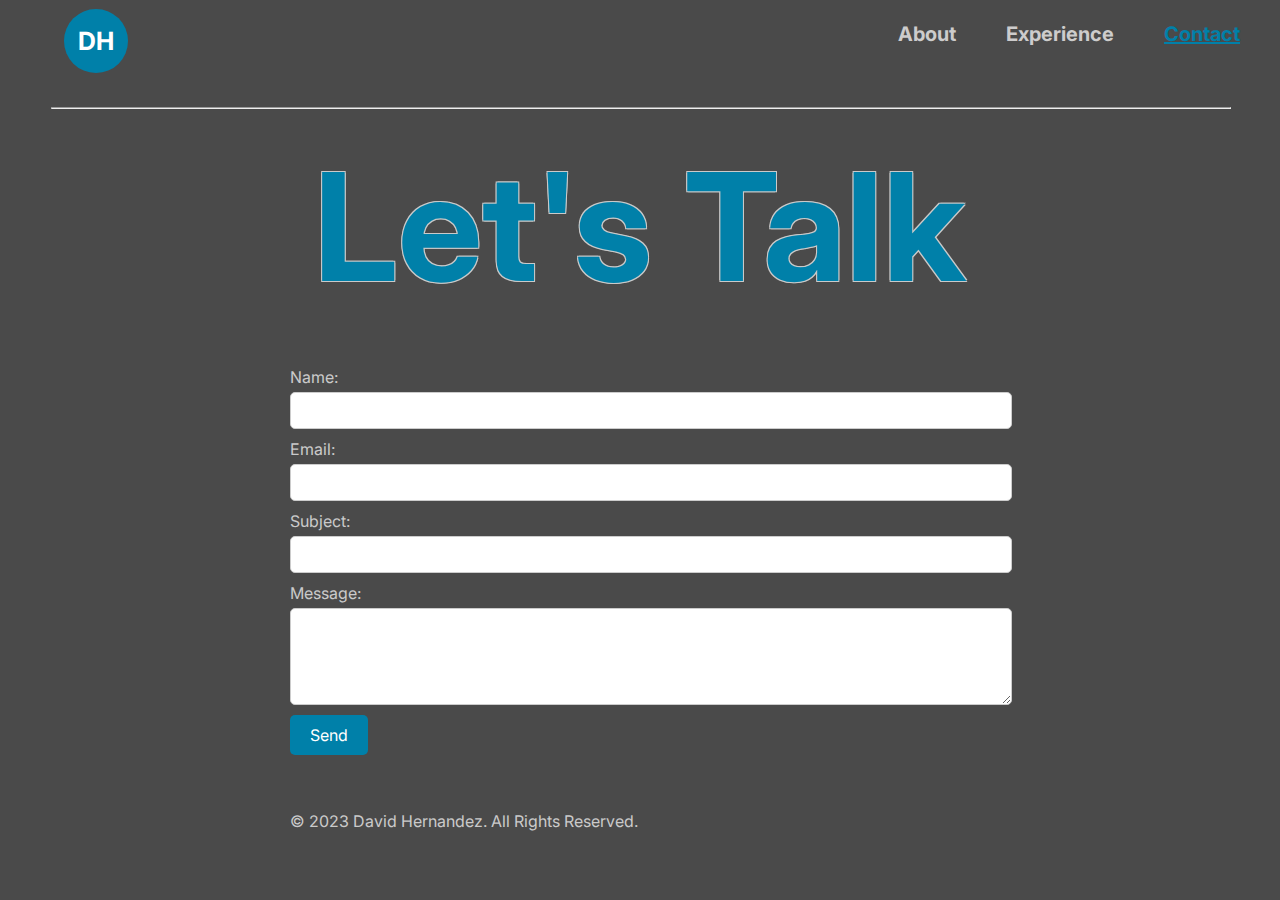
<file: contact.html>
<!DOCTYPE html>
<html>

<head>
    <link href="https://fonts.googleapis.com/css?family=Inter&display=swap" rel="stylesheet" />
    <link href="./css/main.css" rel="stylesheet" />
    <link rel="icon" type="image/x-icon" href="./images/dhimage.png">
    <meta charset="UTF-8">
    <meta http-equiv="X-UA-Compatible" content="IE=edge">
    <meta name="viewport" content="width=device-width, initial-scale=1.0">
    <title>Contact David Hernandez</title>

</head>

<body>
    <header>
        <div class="headerbar">
            <hr>
        </div>
        <a href="index.html"><div class="logo">DH</div></a>

        <nav class="navbar">
            <ul>
              <li><a href="about.html">About</a></li>
              <li><a href="expPage.html">Experience</a></li>
              <li><a href="contact.html" class="active">Contact</a></li>
            </ul>
          </nav>

    </header>


    <p class="talk"><b>Let's Talk</b></p>

    <main class="contactmain">
        <form method="post" action="submit-form.php">
            <label for="name">Name:</label>
            <input type="text" name="name" id="name" required>

            <label for="email">Email:</label>
            <input type="email" name="email" id="email" required>

            <label for="subject">Subject:</label>
            <input type="text" name="subject" id="subject" required>

            <label for="message">Message:</label>
            <textarea name="message" id="message" rows="5" required></textarea>

            <input type="submit" value="Send">
        </form>
    </main>

    <footer>
        <p>&copy; 2023 David Hernandez. All Rights Reserved.</p>
    </footer>
</body>
</html>
</file>
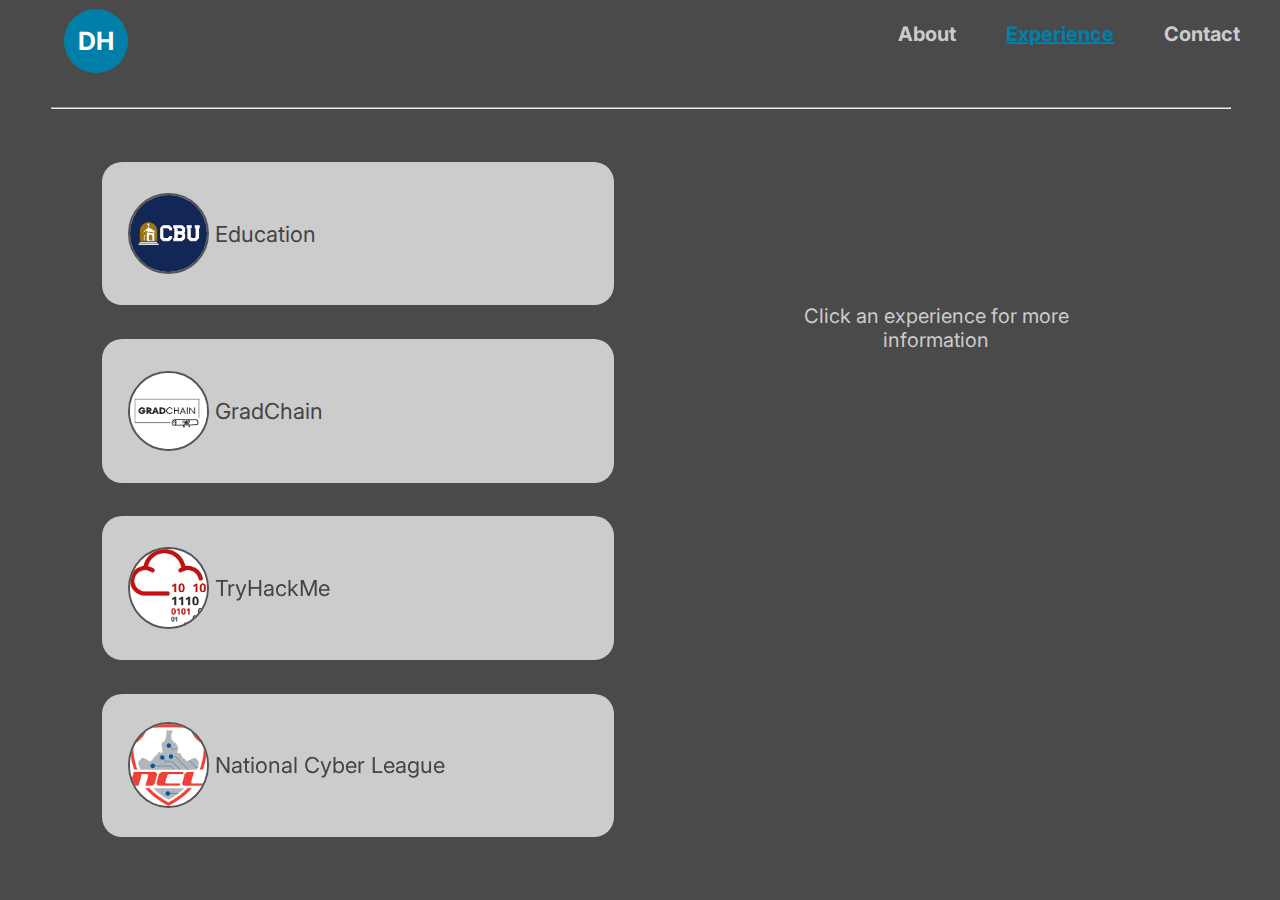
<file: expPage.html>
<!DOCTYPE html>
<html>

<head>
    <link href="https://fonts.googleapis.com/css?family=Inter&display=swap" rel="stylesheet" />
    <link href="./css/main.css" rel="stylesheet" />
    <link rel="icon" type="image/x-icon" href="./images/dhimage.png">
    <meta charset="UTF-8">
    <meta http-equiv="X-UA-Compatible" content="IE=edge">
    <meta name="viewport" content="width=device-width, initial-scale=1.0">
    <script src="./js/main.js"></script>
    <title>David Hernandez's Experience</title>
</head>

<body>

    <header>
        <div class="headerbar">
            <hr>
        </div>

        <a href="index.html"><div class="logo">DH</div></a>

        <nav class="navbar">
            <ul>
                <li><a href="about.html">About</a></li>
                <li><a href="expPage.html" class="active">Experience</a></li>
                <li><a href="contact.html">Contact</a></li>
            </ul>
        </nav>
    </header>


    <p class="clickforexp">Click an experience for more information</p>
    <div class="expgrid">

        <div class="buttoncontainer">
            <img class="explogo" src="./images/cbu.png" alt="CBU">
            <input class="expbutton" id="education" type="button" value="Education" onclick="showDiv('Div1')" />
        </div>

        <div class="buttoncontainer">
            <img class="explogo" src="./images/gradchain1.png" alt="GradChain Logo">
            <input class="expbutton" id="gradchain" type="button" value="GradChain" onclick="showDiv('Div2')" />
        </div>

        <div class="buttoncontainer">
            <img class="explogo" src="./images/tryhackme.png" alt="TryHackMe">
            <input class="expbutton" id="tryhackme" type="button" value="TryHackMe" onclick="showDiv('Div3')" />
        </div>

        <div class="buttoncontainer">
            <img class="explogo" src="./images/ncl.png" alt="National Cyber League">
            <input class="expbutton" id="ncl" type="button" value="National Cyber League" onclick="showDiv('Div4')" />
        </div>
    </div>

    <div class="expinfo" id="Div1">

        <img class="expimage" src="./images/butte-cbu.jpg" alt="Education">
        <p>
            My college education began at Butte College in Oroville, California. At the age of thirteen, I was
            enrolled
            into my first college class. After completing my college general education, I transferred to California
            Baptist University in Riverside, California. Here, I am majoring in computer science and am interested
            in
            the field of cybersecurity.
        </p>
    </div>

    <div class="expinfo" id="Div2">

        <img class="expimage" src="./images/gradchain2.png" alt="GradChain">
        <p>
            GradChain is a web application that I have been developing with a team as a school project. <br>
            Utilizing blockchain technology to cryptographically verify documents, GradChain allows
            universities to upload student diplomas for convenient verification. Employers searching for candidates
            can
            then view a student’s diploma or credentials through the website, knowing each document is authentic and
            the
            candidate is qualified.<br><br>
        </p>

        <h2>How does it work?</h2>
        <img class="ipfsimage" src="./images/ipfs.png" alt="IPFS">

        <p>
            The Interplanetary File System (IPFS) is essentially a blockchain database that stores files as
            fragments of
            data on thousands of devices and retrieves the file by rebuilding each fragment through a Content
            Identifier
            (CID). By uploading a file to IPFS, GradChain can verify the untampered and genuine nature of the file
            for
            the employer.

            Click below to view the application’s GitHub repository.
        </p>
        <button class="linkbutton" onclick="openTab('https://github.com/SimeonRinkenberger/GradChain')">GradChain
            Repo</button>
    </div>

    <div class="expinfo" id="Div3">
        <img class="expimage" src="./images/tryhackme2.png" alt="TryHackMe">

        <p>
            TryHackMe is an online platform that provides users with a simulated virtual environment to practice and
            learn about cybersecurity and hacking. The platform offers various interactive and gamified
            cybersecurity
            challenges and training modules that cover a wide range of topics, including penetration testing, web
            application security, digital forensics, cryptography, and more.<br><br>

            In 2021, I ran a blog in which I completed a TryHackMe room a week for ten weeks. The button below will
            take
            you to this website.
        </p>

        <button class="linkbutton" onclick="openTab('https://digitallydave.github.io')">TryHackMe Blog</button>

    </div>

    <div class="expinfo" id="Div4">
        <img class="expimage" src="./images/ncl2.png" alt="NCL">
        <p>
            The National Cyber League (NCL) is a biannual cybersecurity competition that provides participants with
            hands-on experience in real-world cybersecurity scenarios.<br><br>

            I competed in the 2021 fall competition. This competition provided me with experience in cryptography,
            network traffic analysis, enumeration, and web application exploitation.
        </p>
    </div>
</body>
</html>
</file>
<file: css/main.css>
body {
  background: rgba(74, 74, 74, 1);
  top: 0;
  left: 0;
  right: 0;
  bottom: 0;
  opacity: 1;
  z-index: -1; 
}

header, main, footer {
	margin: 0 auto;
	max-width: 700px;
	padding: 20px;
  color: #cacaca;
  font-family: Inter;
  font-size: 16px;
}

.contactmain {
  margin-top: -120px;
}

.headerbar {
  background: rgba(74, 74, 74, 1);
  position: fixed;
  top: 0;
  left: 0;
  height: 12.5%;
  width: 100vw;
  z-index: 3;
  min-height: 50px;
}

.logo {
  width: 5vw;
  height: 5vw;
  min-width: 50px;
  min-height: 50px;
  background: rgba(0, 128, 169, 1);
  opacity: 1;
  position: fixed;
  border-radius: 50%;
  top: 1%;
  left: 5%;
  z-index: 3;
  display: flex;
  justify-content: center;
  align-items: center;
  color: rgba(255, 255, 255, 1);
  font-family: Inter;
  font-weight: Bold;
  font-size: 25px;
}

hr {
  position: fixed;
  top: 11%;
  left: 4%;
  width: 92%;
  z-index: 3;
  display: block;
}

.navbar {
  position: fixed;
  top: 0;
  right: 0;
  z-index: 3;
}

.navbar ul li a.active {
  color: rgba(0, 128, 169, 1);
  text-decoration: underline;
}

.navbar ul {
  list-style: none;
  margin-top: 3%;
  padding: 0;
  display: flex;
}

.navbar li {
  margin-right: 30px;
}

.navbar li:last-child {
  margin-right: 30px;
}

.navbar a {
  display: block;
  color: rgba(205, 204, 204, 1);
  font-family: Inter;
  font-weight: Bold;
  font-size: 20px;
  padding: 10px;
}

.about {
  position: relative;
}

.experience {
  position: absolute;
  left: 108px;
}

.contact {
  position: absolute;
  left: 260px;
}

.navbar ul li a:hover {
  color: rgb(137, 137, 137);
}

.logo:hover {
  color: rgb(137, 137, 137);
}

a {
  color: inherit;
  text-decoration: none;
}

/* Home page specific */
.gradient {
  width: 100%;
  height: 75%;
  background: linear-gradient(to top, rgba(0, 0, 0, 1), rgba(0, 0, 0, 0));
  position: fixed;
  top: 0px;
  left: 0px;
  border: 1px solid linear-gradient(rgba(0, 0, 0, 1), rgba(0, 0, 0, 0));
  z-index: 1;
}

.bottomborder {
  height: 25%;
  width: 100%;
  background-color: black;
  position: fixed;
  left: 0;
  bottom: 0;
}

.home::before {
  content: "";
  background-image: url("../images/background.png");
  background-size: cover;
  background-repeat: no-repeat;
  background-attachment: fixed;
  position: absolute;
  top: 0;
  left: 0;
  right: 0;
  bottom: 0;
  opacity: 0.5;
  z-index: -1;
}

.dh {
  color: rgba(0, 128, 168, 0.5);
  position: fixed;
  top: -10%;
  left: 62px;
  font-family: Cabin;
  font-weight: Regular;
  font-size: 600px;
  text-align: left;
  z-index: -1;
}

.name {
  color: rgba(213, 213, 213, 1);
  position: absolute;
  top: 65%;
  left: 10%;
  font-family: Inter;
  font-weight: Regular;
  font-size: 60px;
  z-index: 2;
}

.description {
  width: 825px;
  color: rgba(255, 255, 255, 1);
  position: absolute;
  top: 75%;
  left: 10%;
  font-family: Inter;
  font-weight: Regular;
  font-size: 20px;
  text-align: left;
  z-index: 2;
}

.experiencebutton {
  color: rgb(255, 255, 255);
  position: absolute;
  font-size: large;
  top: 95%;
  left: 10%;
  width: 250px;
  height: 60px;
  background: rgba(0, 128, 169, 1);
  border-radius: 20px;
  z-index: 2;
  margin-bottom: 10%;
}

button {
  border: none;
}

button:hover {
  background-color: rgba(0, 127, 169, 0.689);
  color: #888;
}

/* About page specific */
.container {
  display: flex;
  justify-content: center;
  align-items: center;
  height: 100vh;
}

.mainabout {
  width: 80%;
  height: 80%;
  position: relative;
}

.textbox1 {
  width: 55%;
  height: 35%;
  background: rgba(255, 255, 255, 0.1599999964237213);
  opacity: 1;
  position: absolute;
  top: 0;
  right: 0;
  margin-top: 3%;
  margin-right: 3%;
  border: 1px solid rgba(0, 128, 169, 1);
  overflow: hidden;
  padding: 30px;
  box-sizing: border-box;
  padding-top: 30px;
  color: white;
  font-size: 18px;
  font-family: Inter;
  font-weight: Regular;
  display: flex;
  align-content: center;
}

.textbox1 span {
  margin: auto;
}

.textbox2 {
  width: 55%;
  height: 35%;
  background: rgba(255, 255, 255, 0.1599999964237213);
  opacity: 1;
  position: absolute;
  bottom: 0;
  left: 0;
  margin-left: 3%;
  margin-bottom: 3%;
  border: 1px solid rgba(0, 128, 169, 1);
  overflow: hidden;
  padding: 30px;
  box-sizing: border-box;
  color: white;
  font-size: 18px;
  font-family: Inter;
  font-weight: Regular;
  display: flex;
  align-content: center;
}

.textbox2 span {
  margin: auto;
}

.picture1 {
  position: absolute;
  top: 0;
  left: 0;
}

.picture2 {
  position: absolute;
  bottom: 0;
  right: 0;
}

.frame {
  width: 30vw;
  height: 42vh;
  background: rgba(217, 217, 217, 1);
  opacity: 1;
  box-shadow: 0px 5px 5px rgba(0, 0, 0, 0.5);
}

.aboutimage1 {
  width: 86%;
  height: 83%;
  border: solid 10px rgba(0, 128, 169, 1);
  position: absolute;
  top: 50%;
  left: 50%;
  transform: translate(-50%, -50%);
  background: url("../images/david1.png");
  background-position: center center;
  background-size: cover;
}

.aboutimage2 {
  width: 86%;
  height: 83%;
  border: solid 10px rgba(0, 128, 169, 1);
  position: absolute;
  top: 50%;
  left: 50%;
  transform: translate(-50%, -50%);
  background: url("../images/david2.png");
  background-position: center center;
  background-size: cover;
}

/* Experience page specific */
.clickforexp {
  width: 25%;
  color: rgba(205, 204, 204, 1);
  position: absolute;
  margin-top: 20%;
  margin-left: 60%;
  font-family: Inter;
  font-weight: Regular;
  font-size: 20px;
  text-align: center;
}

.gradchain {
  position: absolute;
  top: -450px;
  left: -30px;
}

.explogo {
  max-width: 15%;
  max-height: 80%;
  opacity: 1;
  margin-left: 5%;
  background-position: center center;
  background-size: cover;
  border-radius: 50%;
  border: 2px solid #555;
}

.exptitle {
  position: relative;
  top: -50px;
  left: 20px;
  font-size: 20px;
  font-family: Inter;
  font-weight: Regular;
  text-align: left;
}

.expinfocontainer {
  margin-left: 10%;
}

.expgrid {
  width: 40%;
  height: 75%;
  position: fixed;
  top: 18%;
  left: 8%;
  display: grid; 
  grid-template-columns: 1fr; 
  grid-template-rows: 1fr 1fr 1fr 1fr; 
  gap: 5%; 
}

.buttoncontainer {
  background: rgba(205, 204, 204, 1);
  color: #444444;
  font-family: Inter;
  font-size: 22px;
  opacity: 1;
  border-radius: 20px;
  z-index: 2;
  border: none;
  display: flex;
  align-items: center;
}

.expbutton {
  width: 100%;
  height: 100%;
  background: transparent;
  color: #444444;
  font-family: Inter;
  font-size: 22px;
  opacity: 1;
  border-radius: 20px;
  z-index: 3;
  border: none;
  display: flex;
  justify-content: center;
  text-align: left;
}

.expinfo {
  position: absolute;
  right: 0;
  width: 40%;
  margin: 5%;
  background: rgba(205, 204, 204, 1);
  font-size: 20px;
  font-family: Inter;
  font-weight: Regular;
  padding-top: 10px;
  padding-left: 17px;
  padding-right: 30px;
  border-radius: 16px;
  text-align: left;
  z-index: 2;
  display:none;
}

.expinfo p {
  padding-left: 20px;
}

.expinfo h2 {
  margin-top: -20px;
  padding-left: 20px;
}

.expimage {
  float: left;
  object-fit:cover;
  width: 100%;
  height: auto;
  border-radius: 10px;
  border: 2px solid #555;
  margin: 25px 5px;
  background-color: white;
}

.ipfsimage {
  float:left;
  object-fit:cover;
  width: 90%;
  height: auto;
  border-radius: 10px;
  border: 2px solid #555;
  margin-left: 30px;
  margin-bottom: 15px;
  margin-top: -10px;
}

.linkbutton {
  color: rgb(255, 255, 255);
  float:left;
  font-size: large;
  width: 250px;
  height: 60px;
  background: rgba(0, 128, 169, 1);
  border-radius: 20px;
  z-index: 2;
  margin-bottom: 20px;
  margin-left: 20px;
}

.buttoncontainer:hover {
  background-color: #a4a4a4;
  color: rgb(224, 224, 224);
}

@media (max-width: 600px) {
  .explogo {
    display: none;
  }
}

/* Contact page specific */
.talk {
  text-align: center;
  font-size: 150px;
  font-family: Inter;
  font-weight: Regular;
  color: rgba(0, 128, 169, 1);
  text-shadow:
  -1px -1px 0 #cacaca,
  1px -1px 0 #cacaca,
  -1px 1px 0 #cacaca,
  1px 1px 0 #cacaca; 
  margin-top: 7%;
}

label {
	display: block;
	margin-bottom: 5px;
}

input[type="text"], input[type="email"], textarea {
	display: block;
	width: 100%;
	padding: 10px;
	margin-bottom: 10px;
	border: 1px solid #ccc;
	border-radius: 5px;
}

input[type="submit"] {
	background-color: rgba(0, 128, 169, 1);
	color: #fff;
	padding: 10px 20px;
	border: none;
	border-radius: 5px;
	cursor: pointer;
  font-family: Inter;
  font-size: 16px;
}

input[type="submit"]:hover {
	background-color: rgba(0, 127, 169, 0.689);
  color: #888;
}

/* Scrollbar */
::-webkit-scrollbar {
  width: 10px;
}

::-webkit-scrollbar-track {
  background: #f1f1f1;
}

::-webkit-scrollbar-thumb {
  background: #888;
}

::-webkit-scrollbar-thumb:hover {
  background: #555;
}
</file>
